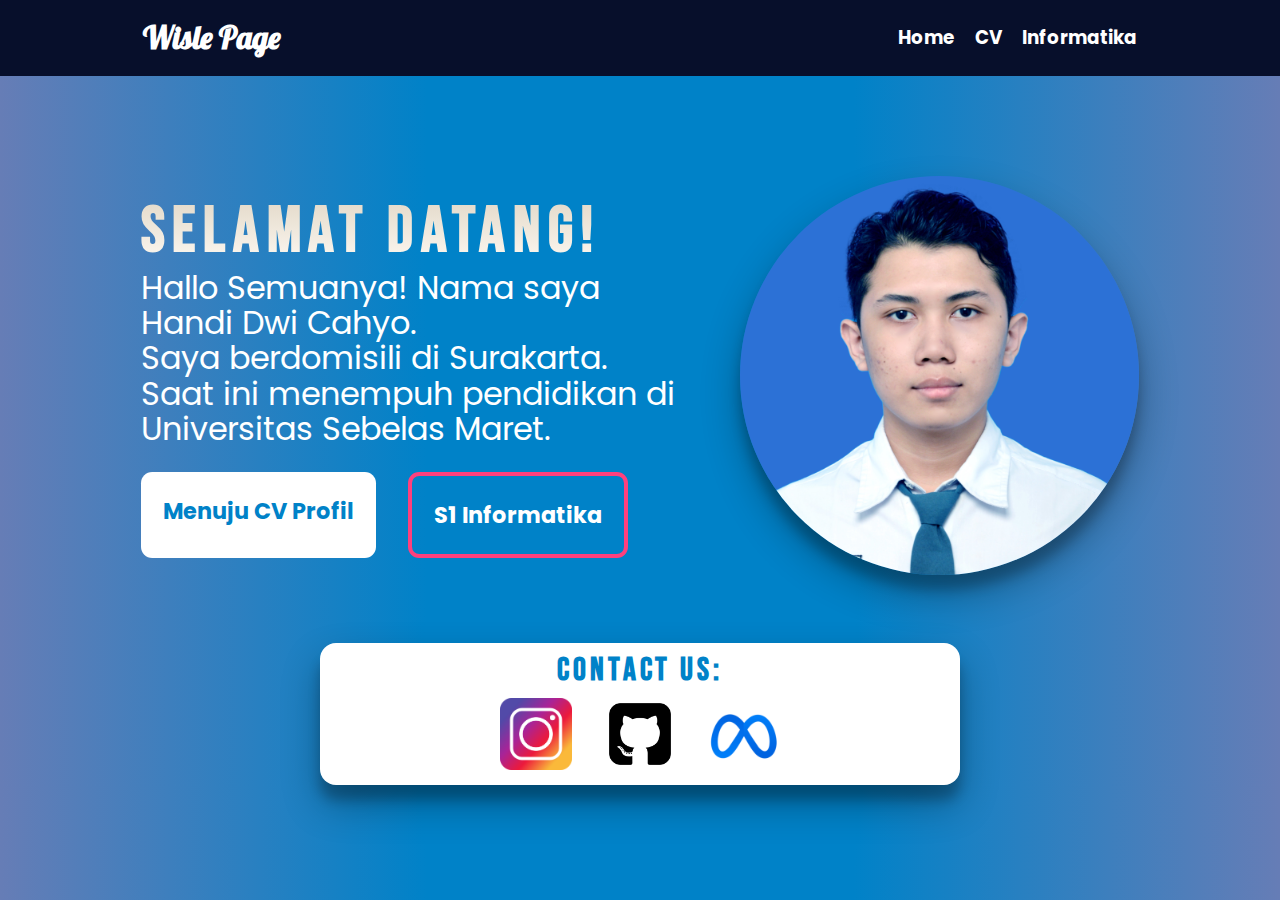
<file: Pertemuan 2/index.html>
<!DOCTYPE html>
<html lang="id">
<head>
  <meta charset="UTF-8">
  <meta name="viewport" content="width=device-width, initial-scale=1.0">
  <title>Landing Page</title>
  <link rel="preconnect" href="https://fonts.googleapis.com">
  <link rel="preconnect" href="https://fonts.gstatic.com" crossorigin>
  <link href="https://fonts.googleapis.com/css2?family=Bebas+Neue&family=Lobster&family=Poppins:wght@400;700&display=swap" rel="stylesheet">
  <link rel="stylesheet" href="index.css" type="text/css">
</head>
<body>
  <!-- Nav Bar -->
  <header class="navbar-container">
    <div class="navbar-flex">
      <!-- Left Navbar -->
      <a class="logo" href="index.html">Wisle Page</a>

      <!-- Nav List -->
      <ul class="navlist">
        <li><a href="index.html">Home</a></li>
        <li><a href="cv.html">CV</a></li>
        <li><a href="infor.html">Informatika</a></li>
      </ul>
    </div>
  </header>

  <main>
    <!-- Main Content -->
    <section class="main-container">
      <div>
        <h1>Selamat Datang!</h1>
        <p>
          Hallo Semuanya! Nama saya Handi Dwi Cahyo.<br> 
          Saya berdomisili di Surakarta.<br>
          Saat ini menempuh pendidikan di <a target="_blank" href="https://uns.ac.id/id/">Universitas Sebelas Maret</a>.<br>
        </p>
  
        <div class="btn-container">
          <a href="cv.html" class="btn-a">Menuju CV Profil</a>
          <a href="infor.html" class="btn-b">S1 Informatika</a>
        </div>
      </div>
  
      <img class="profil-image" src="Assets/ProfilImage.jpg" alt="Profil Image Handi Dwi Cahyo">
    </section>

      <!-- Contact Us -->
    <section class="contact-container">
      <h1>Contact Us:</h1>
      <ul class="media-container">
        <li><a target="_blank" href="https://instagram.com/wisle25"><img src="Assets/InstagramIcon.png" alt="Instagram Icon" class="media-icon"></a></li>
        <li><a target="_blank" href="https://github.com/wisle25"><img src="Assets/GithubIcon.png" alt="Github Icon" class="media-icon"></a></li>
        <li><img src="Assets/MetaIcon.png" alt="Meta Icon" class="media-icon"></li>
      </ul>
    </section>
  </main>
</body>
</html>
</file>
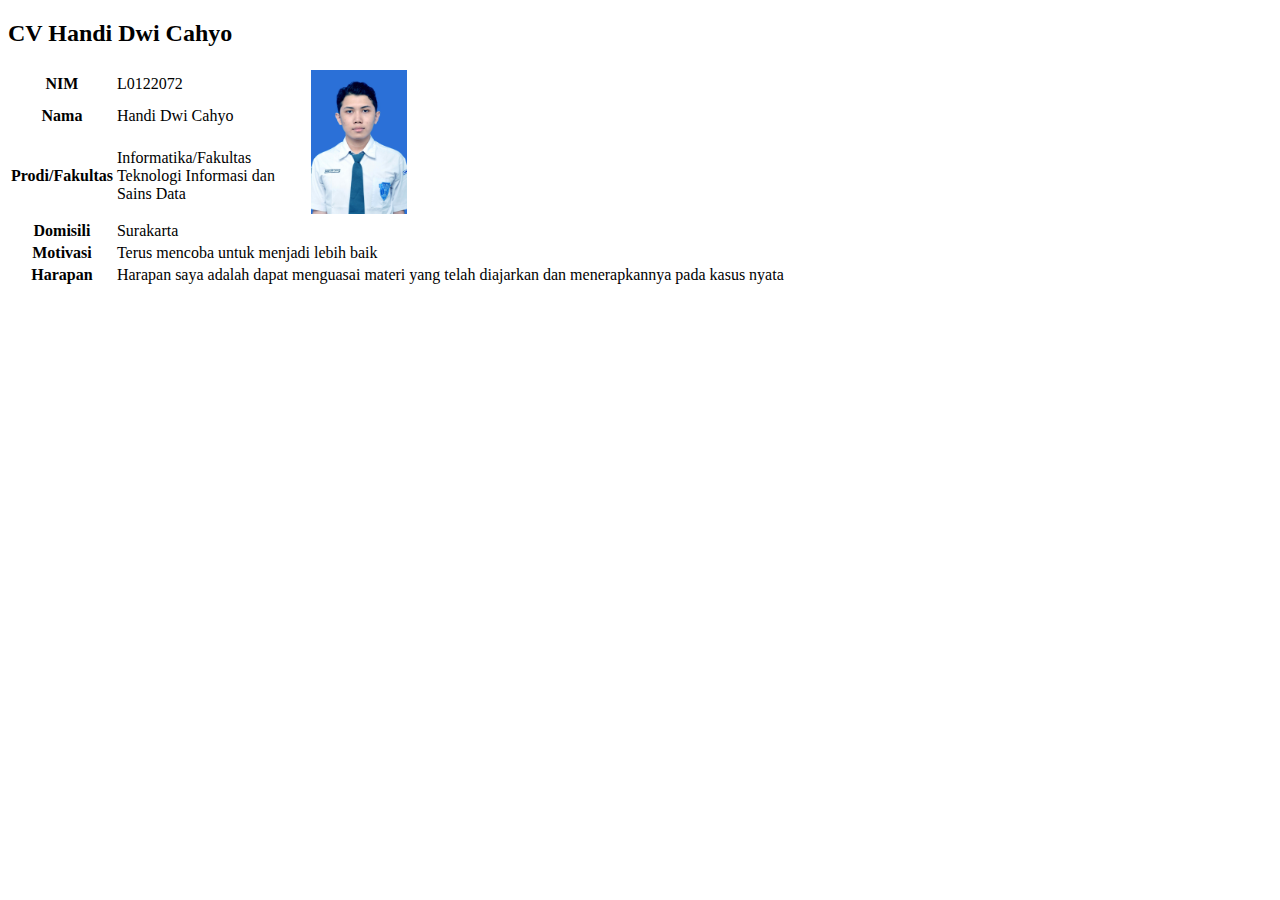
<file: Pertemuan 1/CV_L0122072.html>
<!DOCTYPE html>
<html lang="en">
<head>
    <meta charset="UTF-8">
    <meta name="viewport" content="width=device-width, initial-scale=1.0">
    <title>CV Handi Dwi Cahyo</title>
</head>
<body>
    <main>
        <h2>CV Handi Dwi Cahyo</h2>
        
        <table border="0">
            <tr>
                <th>NIM</th>
                <td>L0122072</td>
                <td rowspan="3"><img src="me.jpg" alt="Foto Profil" width="10%" height="10%"></td>
            </tr>
            <tr>
                <th>Nama</th>
                <td>Handi Dwi Cahyo</td>
            </tr>
            <tr>
                <th>Prodi/Fakultas</th>
                <td>Informatika/Fakultas Teknologi Informasi dan Sains Data</td>
            </tr>
            <tr>
                <th>Domisili</th>
                <td>Surakarta</td>
            </tr>
            <tr>
                <th>Motivasi</th>
                <td colspan="2">Terus mencoba untuk menjadi lebih baik</td>
            </tr>
            <tr>
                <th>Harapan</th>
                <td colspan="2">Harapan saya adalah dapat menguasai materi yang telah diajarkan dan menerapkannya pada kasus nyata</td>
            </tr>
        </table>
    </main>
</body>
</html>
</file>
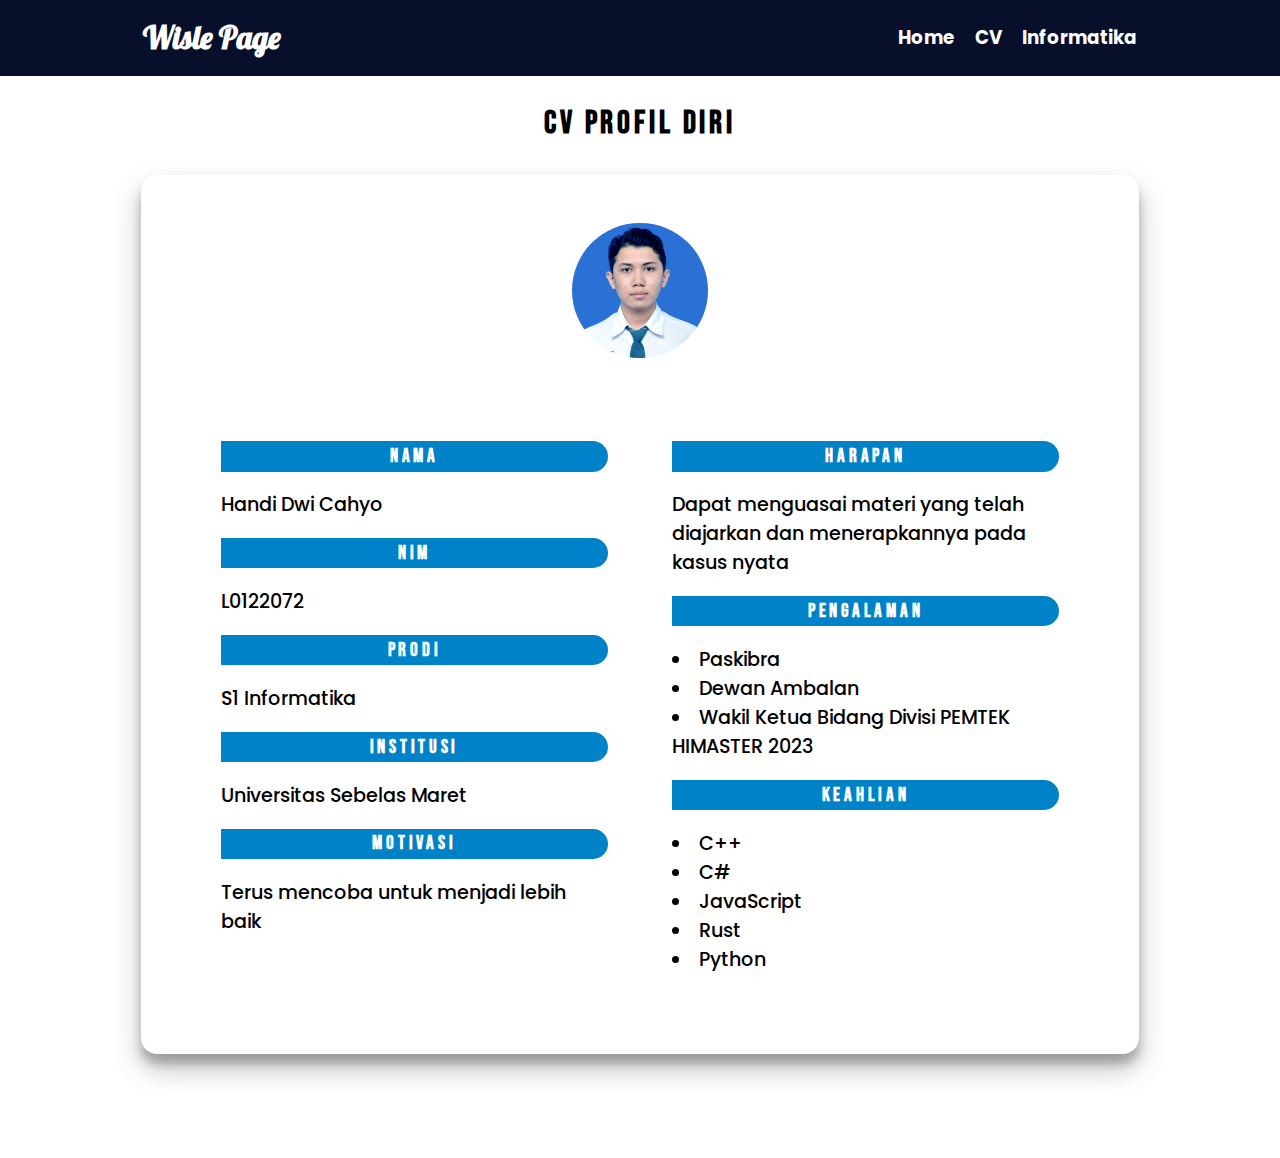
<file: Pertemuan 2/cv.html>
<!DOCTYPE html>
<html lang="id">
<head>
  <meta charset="UTF-8">
  <meta name="viewport" content="width=device-width, initial-scale=1.0">
  <title>CV Profil Diri</title>
  <link rel="preconnect" href="https://fonts.googleapis.com">
  <link rel="preconnect" href="https://fonts.gstatic.com" crossorigin>
  <link href="https://fonts.googleapis.com/css2?family=Bebas+Neue&family=Lobster&family=Poppins:wght@400;700&display=swap" rel="stylesheet">
  <link rel="stylesheet" href="main.css" type="text/css">
</head>
<body>
  <!-- Nav Bar -->
  <header class="navbar-container">
    <div class="navbar-flex">
      <!-- Left Navbar -->
      <a class="logo" href="index.html">Wisle Page</a>

      <!-- Nav List -->
      <ul class="navlist">
        <li><a href="index.html">Home</a></li>
        <li><a href="cv.html">CV</a></li>
        <li><a href="infor.html">Informatika</a></li>
      </ul>
    </div>
  </header>

  <main class="main-container">
    <h1 style="margin: auto; width: fit-content;">CV Profil Diri</h1>
    
    <!-- Personal Identity -->
    <div class="info-container">
      <img src="Assets/ProfilImage.jpg" alt="Foto Profil" class="photo-profil">

      <section class="info-content">
        <div class="left">
          <div>
            <h3>Nama</h3>
            <p>Handi Dwi Cahyo</p>
          </div>
    
          <div>
            <h3>NIM</h3>
            <p>L0122072</p>
          </div>
    
          <div>
            <h3>Prodi</h3>
            <p>S1 Informatika</p>
          </div>
    
          <div>
            <h3>Institusi</h3>
            <p>Universitas Sebelas Maret</p>
          </div>
    
          <div>
            <h3>Motivasi</h3>
            <p>Terus mencoba untuk menjadi lebih baik</p>
          </div>
    
          
        </div>
        <div class="right">
          <div>
            <h3>Harapan</h3>
            <p>Dapat menguasai materi yang telah diajarkan dan menerapkannya pada kasus nyata</p>
          </div>

          <div>
            <h3>Pengalaman</h3>
            <ul class="info-list">
              <li>Paskibra</li>
              <li>Dewan Ambalan</li>
              <li>Wakil Ketua Bidang Divisi PEMTEK HIMASTER 2023</li>
            </ul>
          </div>

          <div>
            <h3>Keahlian</h3>
            <ul class="info-list">
              <li>C++</li>
              <li>C#</li>
              <li>JavaScript</li>
              <li>Rust</li>
              <li>Python</li>
            </ul>
          </div>
        </div>
      </section>
    </div>
  </main>
</body>
</html>
</file>
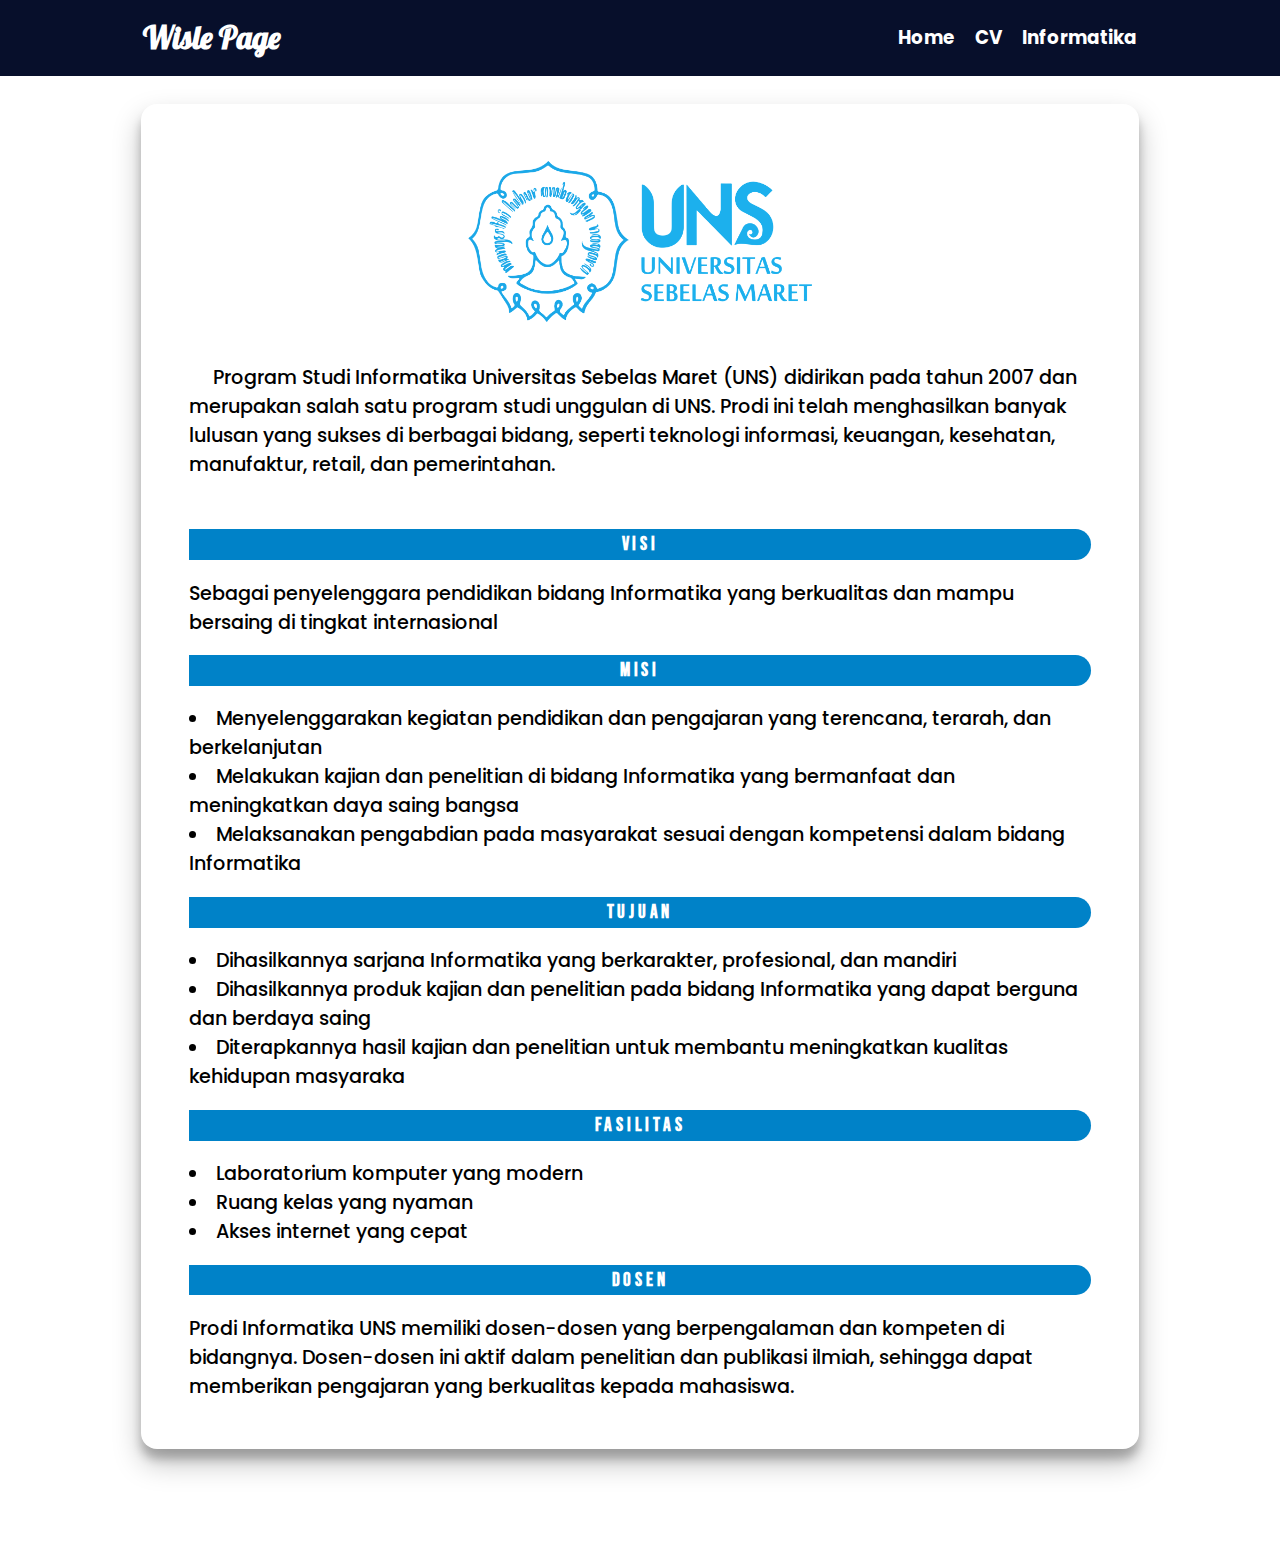
<file: Pertemuan 2/infor.html>
<!DOCTYPE html>
<html lang="id">
<head>
  <meta charset="UTF-8">
  <meta name="viewport" content="width=device-width, initial-scale=1.0">
  <title>Tentang Informatika</title>
  <link rel="preconnect" href="https://fonts.googleapis.com">
  <link rel="preconnect" href="https://fonts.gstatic.com" crossorigin>
  <link href="https://fonts.googleapis.com/css2?family=Bebas+Neue&family=Lobster&family=Poppins:wght@400;700&display=swap" rel="stylesheet">
  <link rel="stylesheet" href="main.css" type="text/css">
</head>
<body>
  <!-- Nav Bar -->
  <header class="navbar-container">
    <div class="navbar-flex">
      <!-- Left Navbar -->
      <a class="logo" href="index.html">Wisle Page</a>

      <!-- Nav List -->
      <ul class="navlist">
        <li><a href="index.html">Home</a></li>
        <li><a href="cv.html">CV</a></li>
        <li><a href="infor.html">Informatika</a></li>
      </ul>
    </div>
  </header>

  <!-- Content -->
  <main class="main-container">
    <div class="info-container">
      <img src="Assets/Logo-UNS.png" alt="Logo UNS" width="40%">
      <p>&emsp; Program Studi Informatika Universitas Sebelas Maret (UNS) didirikan pada tahun 2007 dan merupakan salah satu program studi unggulan di UNS. 
         Prodi ini telah menghasilkan banyak lulusan yang sukses di berbagai bidang, seperti teknologi informasi, keuangan, kesehatan, manufaktur, retail, dan pemerintahan.
      </p>
      <section class="infor-content">
          <div>
            <h3>Visi</h3>
            <p>Sebagai penyelenggara pendidikan bidang Informatika yang berkualitas dan mampu bersaing di tingkat internasional</p>
          </div>
    
          <div>
            <h3>Misi</h3>
            <ul class="info-list">
              <li>Menyelenggarakan kegiatan pendidikan dan pengajaran yang terencana, terarah, dan berkelanjutan</li>
              <li>Melakukan kajian dan penelitian di bidang Informatika yang bermanfaat dan meningkatkan daya saing bangsa</li>
              <li>Melaksanakan pengabdian pada masyarakat sesuai dengan kompetensi dalam bidang Informatika</li>
            </ul>
          </div>
    
          <div>
            <h3>Tujuan</h3>
            <ul class="info-list">
              <li>Dihasilkannya sarjana Informatika yang berkarakter, profesional, dan mandiri</li>
              <li>Dihasilkannya produk kajian dan penelitian pada bidang Informatika yang dapat berguna dan berdaya saing</li>
              <li>Diterapkannya hasil kajian dan penelitian untuk membantu meningkatkan kualitas kehidupan masyaraka</li>
            </ul>
          </div>
    
          <div>
            <h3>Fasilitas</h3>
            <ul class="info-list">
              <li>Laboratorium komputer yang modern</li>
              <li>Ruang kelas yang nyaman</li>
              <li>Akses internet yang cepat</li>
            </ul>
          </div>
    
          <div>
            <h3>Dosen</h3>
            <p>Prodi Informatika UNS memiliki dosen-dosen yang berpengalaman dan kompeten di bidangnya. Dosen-dosen ini aktif dalam penelitian dan publikasi ilmiah, sehingga dapat memberikan pengajaran yang berkualitas kepada mahasiswa.</p>
          </div>
      </section>
    </div>
  </main>
</body>
</html>
</file>
<file: Pertemuan 2/index.css>
* {
    margin: 0;
    padding: 0;
    box-sizing: border-box;
    font-family: "Poppins";
}

body {
    background: linear-gradient(to right, #667db6, #0082c8, #0082c8, #667db6);
}

.navbar-container {
    background-color: #070F2B;
    color: white;
    font-size: 1.15em;
    font-weight: bold;
    padding: 1em;
    overflow: hidden;
    position: fixed;
    top: 0;
    width: 100%;
}

.logo {
    font-family: "Lobster";
    font-size: 1.7em;
}

.navbar-flex {
    margin: auto;
    width: 80%;

    display: flex;
    align-items: center;
    justify-content: space-between;
    align-content: center;
}

.navlist {
    display: flex;
    gap: 1.1em;
}

li, a {
    text-decoration: none;
    list-style: none;
    color: inherit;
}

a:hover, button:hover {
    color: #DFD7BF;
}

.main-container {
    display: flex;
    margin: 3.5em auto 2em;
    padding: 2em 0 .1em 0;
    width: 78%;
    font-size: 2em;
    justify-content: space-between;
    align-items: center;
    column-gap: 2em;
    color: white;
}

.main-container > div > p {
    line-height: 1.1em;
    margin: 0 0 .8em;
}

h1 {
    font-family: "Bebas Neue";
    letter-spacing: .12em;
    color: #0082c8;
}

.main-container > div > h1 {
    background: -webkit-linear-gradient(#E1D7C6, #FFFBF5);
    background-clip: text;
    -webkit-background-clip: text;
    -webkit-text-fill-color: transparent;
}

.profil-image {
    width: 40%;
    border-radius: 50%;
    box-shadow: rgba(0, 0, 0, 0.3) 0px 19px 38px, rgba(0, 0, 0, 0.22) 0px 15px 12px;
}

.btn-container {
    display: flex;
    gap: 1em;
}

.btn-a, .btn-b {
    padding: 1em;
    background-color: white;
    border: 0;
    border-radius: .5em;
    font-weight: bold;
    color: #0082c8;
    font-size: .7em;
}

.btn-b {
    background-color: transparent;
    color: white;
    border: 4px solid #FF407D;
}

.btn-a:hover, .btn-b:hover {
    color: #40A2E3;
    cursor: pointer;
}

.contact-container {
    background-color: white;
    border-radius: 1em;
    margin: auto;
    padding: .5em;
    width: 50%;
    display: flex;
    flex-direction: column;
    align-items: center;
    gap: .5em;
    box-shadow: rgba(0, 0, 0, 0.3) 0px 19px 38px, rgba(0, 0, 0, 0.22) 0px 15px 12px;
}

.media-container {
    display: flex;
    gap: 2em;
}

.media-icon {
    width: 4.5em;
    height: 4.5em;
}
</file>
<file: Pertemuan 2/main.css>
* {
    margin: 0;
    padding: 0;
    box-sizing: border-box;
    font-family: "Poppins";
}

.navbar-container {
    background-color: #070F2B;
    color: white;
    font-size: 1.15em;
    font-weight: bold;
    padding: 1em;
    overflow: hidden;
    position: fixed;
    top: 0;
    width: 100%;
}

.logo {
    font-family: "Lobster";
    font-size: 1.7em;
}

.navbar-flex {
    margin: auto;
    width: 80%;

    display: flex;
    align-items: center;
    justify-content: space-between;
    align-content: center;
}

.navlist {
    display: flex;
    gap: 1.1em;
}

.navlist > li, a {
    text-decoration: none;
    list-style: none;
    color: inherit;
}

a:hover, button:hover {
    color: #DFD7BF;
}

main {
    margin-top: 4.8em;
}

.main-container {
    margin: 6.5em auto;
    width: 78%;
}

h1 {
    font-family: "Bebas Neue";
    letter-spacing: .12em;
}

.photo-profil {
    width: 15%;
    height: 15%;
    border-radius: 100%;
}

h3 {
    font-family: "Bebas Neue";
    letter-spacing: .2em;
    background-color: #0082c8;
    color: white;
    padding: .2em;
    margin: 1em 0;
    text-align: center;
    border-radius: 0 50px 50px 0;
}

.info-container {
    display: flex;
    flex-direction: column;
    flex-wrap: wrap;
    align-items: center;
    row-gap: 2em;
    margin-top: 2em;
    box-shadow: rgba(0, 0, 0, 0.25) 0px 14px 28px, rgba(0, 0, 0, 0.22) 0px 10px 10px;
    padding: 3em;
    border-radius: 1em;
}

.info-content {
    width: 100%;
    display: flex;
    flex-wrap: wrap;
    justify-content: space-between;
}

.left, .right {
    flex: 1;
    padding: 2em;
}

p, .info-list {
    font-size: 1.2em;
    font-weight: 500;
}

.info-list {
    list-style-position: inside;
}

.infor-content {
    align-self: flex-start;
    width: 100%;
}
</file>
